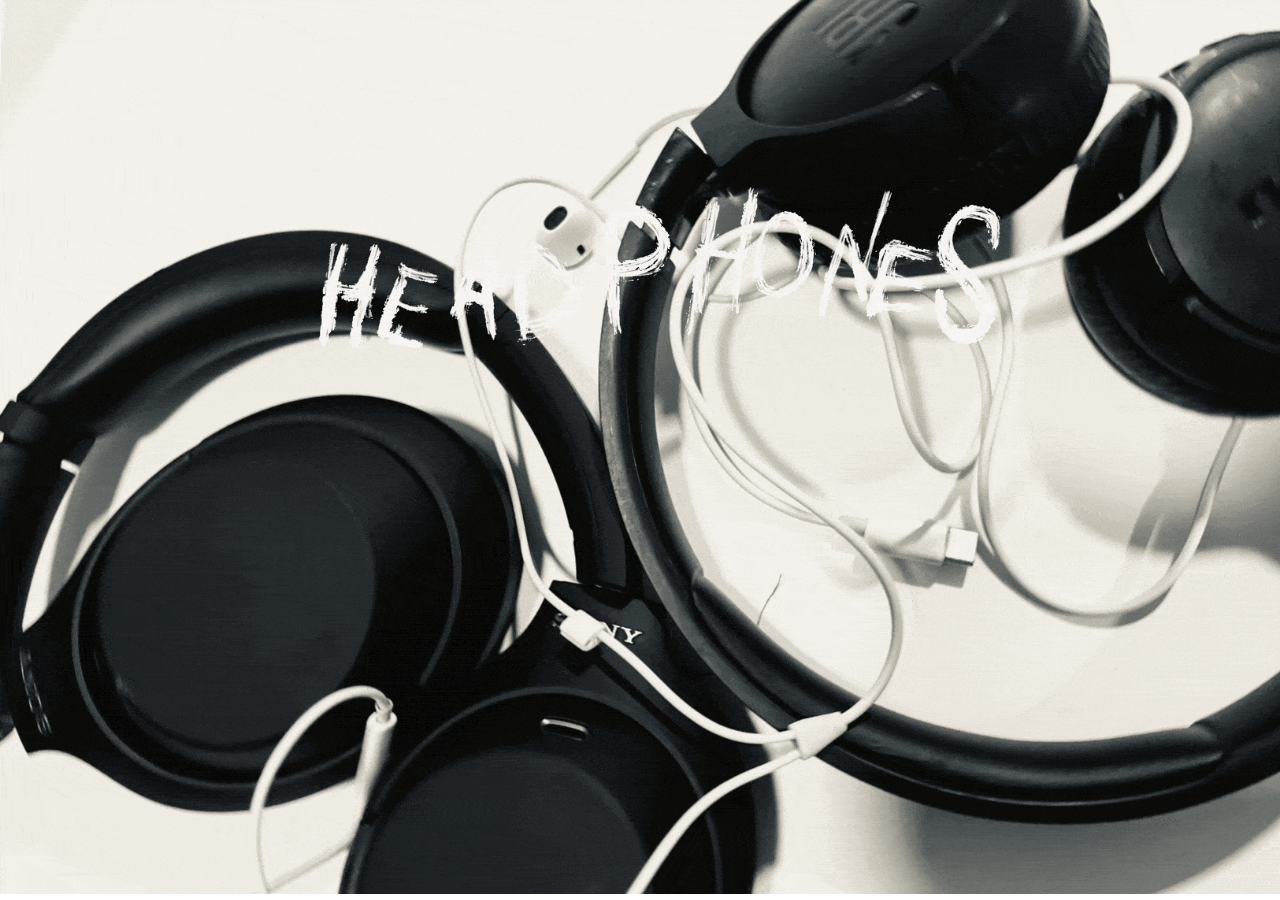
<file: index.html>
<!DOCTYPE html>
<html lang="en">
    <head>
        <meta charset="UTF-8">
        <meta charset="viewport" content="width=device-width, initial-scale=1.0">
        <title>Simple GIF website</title>
        <link rel="stylesheet" href="styles.css">
    </head>
    <body>
<div class="gifcontainer">
<!--Link to page2.html -->
<a href="page2.html">
<img src="headphones.gif" alt="GIF">
   </a>
</div>
    </body>
</html>
</file>
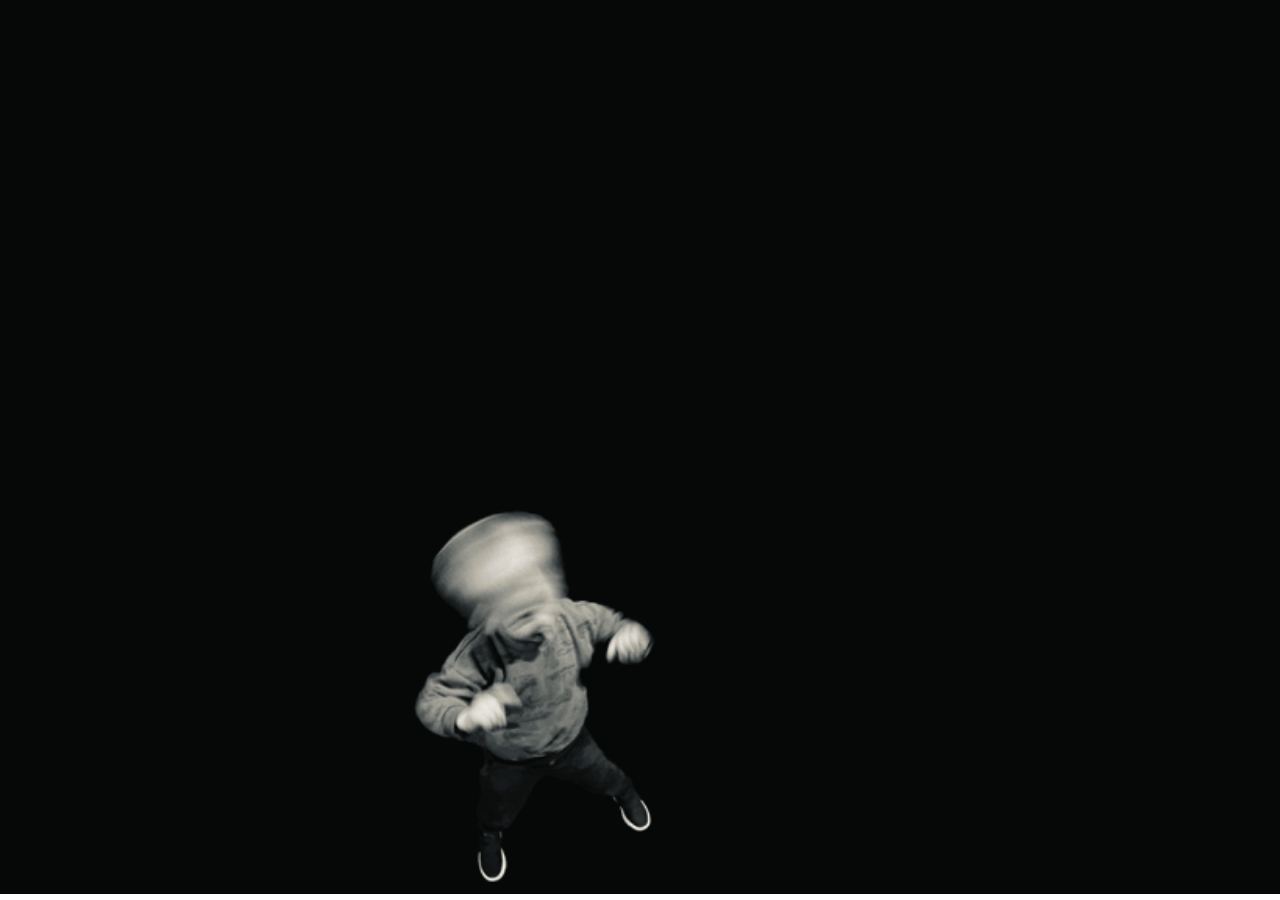
<file: page2.html>
<!DOCTYPE html>
<html lang="en">
    <head>
        <meta charset="UTF-8">
        <meta charset="viewport" content="width=device-width, initial-scale=1.0">
        <title>Simple GIF website</title>
        <link rel="stylesheet" href="styles.css">
    </head>
    <body>
<div class="gifcontainer">
<!--Link to page3.html -->
<a href="page3.html">
<img src="dancingtheo.gif" alt="GIF">
   </a>
</div>
    </body>
</html>
</file>
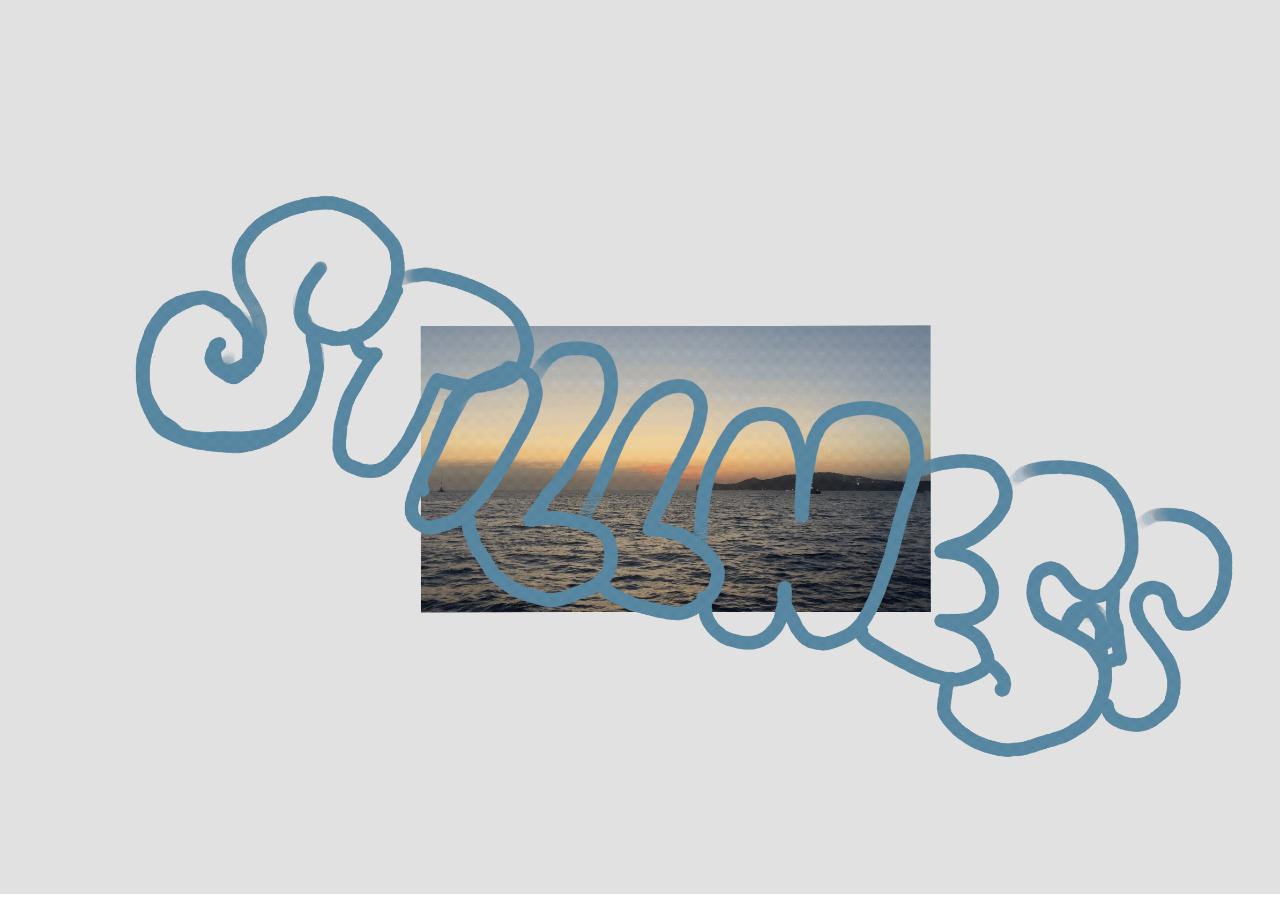
<file: page3.html>
<!DOCTYPE html>
<html lang="en">
    <head>
        <meta charset="UTF-8">
        <meta charset="viewport" content="width=device-width, initial-scale=1.0">
        <title>Simple GIF website</title>
        <link rel="stylesheet" href="styles.css">
    </head>
    <body>
<div class="gifcontainer">
<!--Link to page4.html -->
<a href="page4.html">
<img src="stillness.gif" alt="GIF">
   </a>
</div>
    </body>
</html>
</file>
<file: styles.css>
* {

margin: 0;
padding: 0;
box-sizing: border-box;
}

html, body {
height: 100%;
width: 100%;
}

.gif-container{
    display: flex;
    justify-content: center;
    align-items: center;
    height: 100vh;
    width: 100vw;
    overflow: hidden;

}

img{ 
    width: 100%;
    height:100%;
    object-fit: contain;
    object-position: center;

}
</file>
